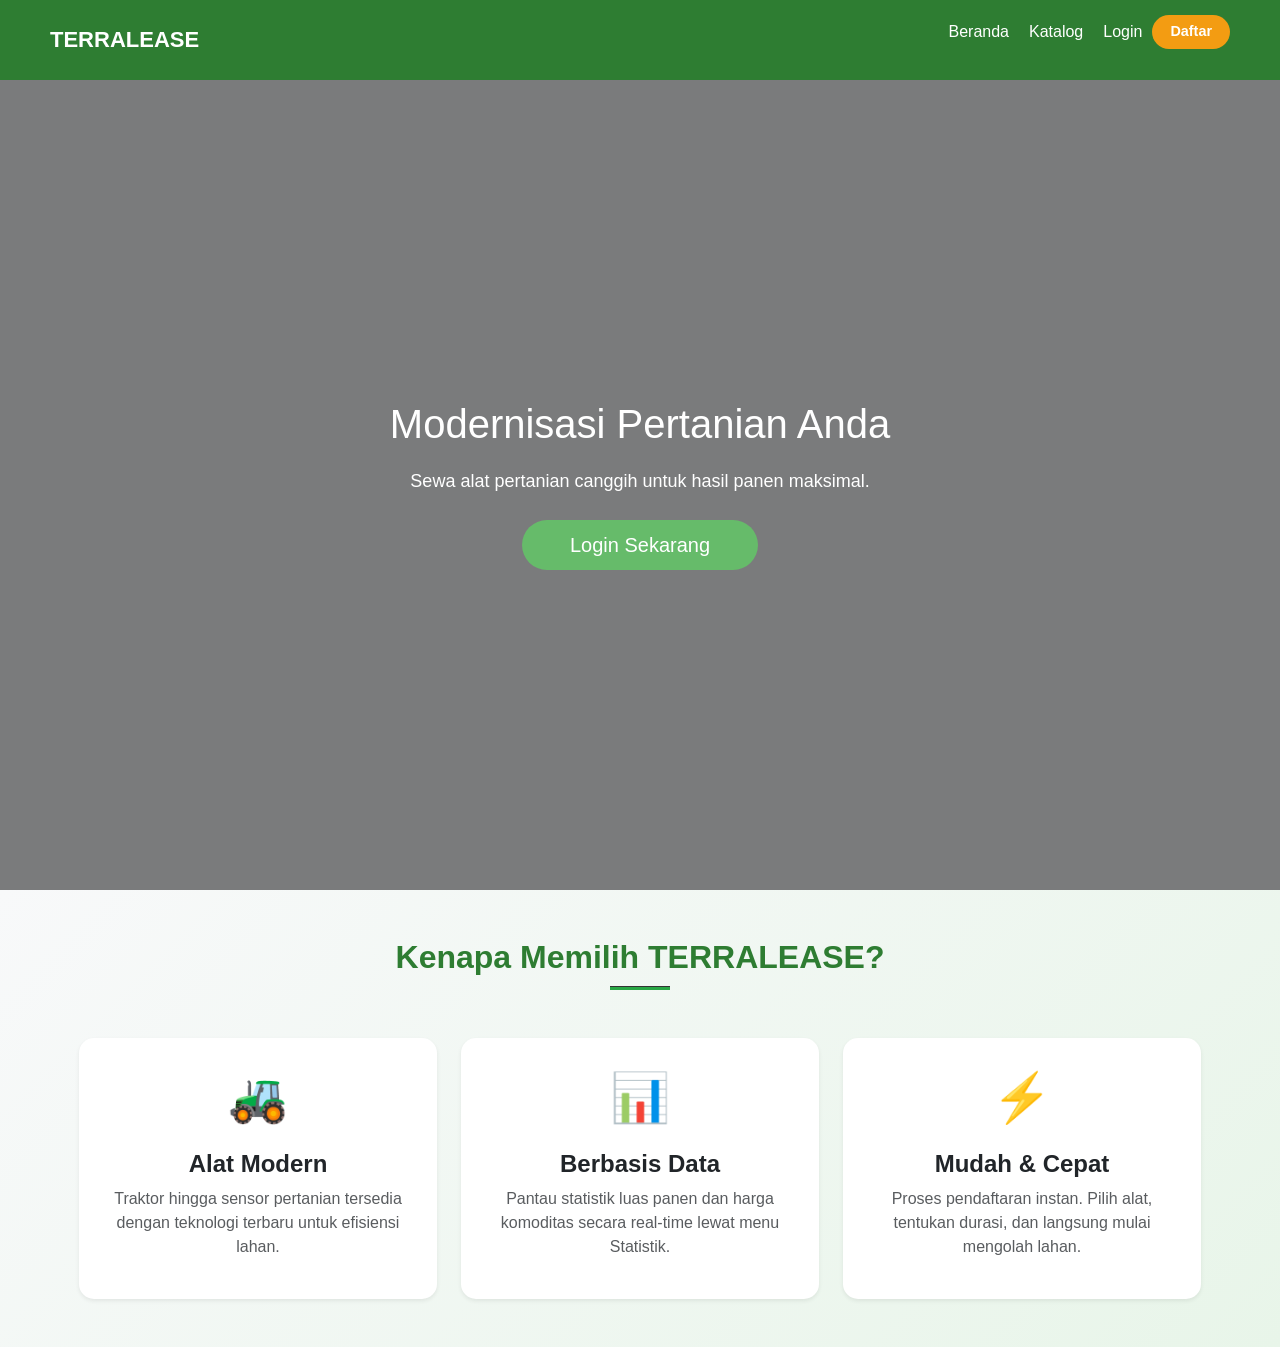
<file: api/index.html>
<!DOCTYPE html>
<html lang="id">
<head>
    <meta charset="UTF-8">
    <meta name="viewport" content="width=device-width, initial-scale=1.0">
    <title>TERRALEASE - Beranda</title>
    <link href="https://cdn.jsdelivr.net/npm/bootstrap@5.3.3/dist/css/bootstrap.min.css" rel="stylesheet">
    <link rel="stylesheet" href="style.css">
</head>
<body>

    <header>
        <nav>
            <div class="logo">TERRALEASE</div>
            <ul id="nav-menu">
                <li><a href="index.html">Beranda</a></li>
                <li><a href="daftar_alat.php" id="link-katalog">Katalog</a></li>
                <li id="auth-section" style="display: flex; align-items: center; gap: 10px;">
                    <a href="login.php" style="color: white; text-decoration: none; font-weight: 500;">Login</a>
                    <a href="register.php" style="background: #f39c12; color: white; padding: 6px 18px; border-radius: 20px; text-decoration: none; font-weight: 600; font-size: 0.9rem;">Daftar</a>
                </li>
            </ul>
        </nav>
    </header>
    
    <section class="hero">
        <div class="hero-content text-center">
            <h1>Modernisasi Pertanian Anda</h1>
            <p id="hero-greeting">Sewa alat pertanian canggih untuk hasil panen maksimal.</p>
            <div class="mt-4">
                <a href="login.php" id="btn-akses" class="btn btn-success btn-lg px-5">Login Sekarang</a>
            </div>
        </div>
    </section>

    <section class="py-5" style="background: linear-gradient(135deg, #f8f9fa 0%, #e8f5e9 100%);">
        <div class="container">
            <div class="text-center mb-5">
                <h2 class="fw-bold" style="color: #2e7d32;">Kenapa Memilih TERRALEASE?</h2>
                <hr style="width: 60px; height: 4px; background: #28a745; margin: 10px auto; opacity: 1;">
            </div>
            
            <div class="row g-4">
                <div class="col-md-4">
                    <div class="card h-100 border-0 shadow-sm text-center p-4">
                        <div class="mb-3"><span style="font-size: 3rem;">🚜</span></div>
                        <h4 class="fw-bold">Alat Modern</h4>
                        <p class="text-muted">Traktor hingga sensor pertanian tersedia dengan teknologi terbaru untuk efisiensi lahan.</p>
                    </div>
                </div>
                <div class="col-md-4">
                    <div class="card h-100 border-0 shadow-sm text-center p-4">
                        <div class="mb-3"><span style="font-size: 3rem;">📊</span></div>
                        <h4 class="fw-bold">Berbasis Data</h4>
                        <p class="text-muted">Pantau statistik luas panen dan harga komoditas secara real-time lewat menu Statistik.</p>
                    </div>
                </div>
                <div class="col-md-4">
                    <div class="card h-100 border-0 shadow-sm text-center p-4">
                        <div class="mb-3"><span style="font-size: 3rem;">⚡</span></div>
                        <h4 class="fw-bold">Mudah & Cepat</h4>
                        <p class="text-muted">Proses pendaftaran instan. Pilih alat, tentukan durasi, dan langsung mulai mengolah lahan.</p>
                    </div>
                </div>
            </div>
        </div>
    </section>

    <style>
        .card:hover {
            transform: translateY(-10px);
            box-shadow: 0 10px 20px rgba(40, 167, 69, 0.2) !important;
            border-bottom: 4px solid #28a745 !important;
        }
        nav ul { align-items: center; }
    </style>

    <script>
        const authSection = document.getElementById('auth-section');
        const heroGreeting = document.getElementById('hero-greeting');
        const btnAkses = document.getElementById('btn-akses');
        const linkKatalog = document.getElementById('link-katalog');

        fetch('Proses/check_session.php')
            .then(response => response.json())
            .then(data => {
                if (data.loggedIn) {
                    // Sudah login — ubah navbar dan hero
                    authSection.innerHTML = `
                        <span style="color: white;">Halo, <strong>${data.username}</strong></span>
                        <a href="Proses/logout.php" style="background: #e74c3c; color: white; padding: 6px 18px; border-radius: 20px; text-decoration: none; font-weight: 600; font-size: 0.9rem;">Logout</a>
                    `;
                    heroGreeting.innerHTML = `Halo <strong>${data.username}</strong>, siap untuk mengolah lahan hari ini?`;
                    btnAkses.textContent = "Lihat Katalog Alat";
                    btnAkses.href = "daftar_alat.php";
                } else {
                    // Belum login — proteksi katalog
                    const proteksiAkses = (e) => {
                        e.preventDefault();
                        alert("Silahkan Login atau Daftar akun terlebih dahulu!");
                        window.location.href = "login.php";
                    };
                    btnAkses.addEventListener('click', proteksiAkses);
                    linkKatalog.addEventListener('click', proteksiAkses);
                }
            })
            .catch(err => console.error("Error check session:", err));
    </script>

    <script src="https://cdn.jsdelivr.net/npm/bootstrap@5.3.3/dist/js/bootstrap.bundle.min.js"></script>
</body>
</html>

 <!-- pancingan build terakhir -->
</file>
<file: api/style.css>
/* RESET */
*{
margin:0;
padding:0;
box-sizing:border-box;
font-family:'Segoe UI', sans-serif;
}

body{
background:#f4f6f9;
color:#333;
}

/* HEADER */
header{
background:#2e7d32;
padding:15px 50px;
position:sticky;
top:0;
z-index:100;
}

nav{
display:flex;
justify-content:space-between;
align-items:center;
}

.logo{
color:white;
font-size:22px;
font-weight:bold;
}

nav ul{
list-style:none;
display:flex;
gap:20px;
}

nav a{
text-decoration:none;
color:white;
font-weight:500;
transition:0.3s;
}

nav a:hover{
color:#c8e6c9;
}


/* HERO */
.hero{
height:90vh;
background:linear-gradient(rgba(0,0,0,0.5), rgba(0,0,0,0.5)),
url('https://i.pinimg.com/1200x/9f/87/fc/9f87fc902ad84f7fdece2e7b4a0a9b85.jpg');
background-size:cover;
background-position:center;
display:flex;
justify-content:center;
align-items:center;
text-align:center;
color:white;
}

.hero-content h1{
font-size:40px;
margin-bottom:20px;
}

.hero-content p{
margin-bottom:25px;
font-size:18px;
}


/* BUTTON */
.btn{
background:#66bb6a;
padding:10px 20px;
color:white;
text-decoration:none;
border-radius:25px;
transition:0.3s;
border:none;
}

.btn:hover{
background:#43a047;
}


/* KATALOG */
#katalog{
display:none;
padding:60px 10%;
text-align:center;
}

#katalog h2{
margin-bottom:40px;
color:#2e7d32;
}

/* Perbaikan Kolom Katalog */
.row.g-4 > [class*='col-'] {
    display: block !important;
}

.card {
    display: flex !important;
    flex-direction: column !important;
    width: 100% !important;
}

/* CARD */
.card{
background:white;
border-radius:15px;
overflow:hidden;
box-shadow:0 4px 10px rgba(0,0,0,0.1);
transition:0.3s;
height:100%;
}

.card:hover{
transform:translateY(-5px);
}


/* IMAGE CARD */
.card-img-top{
width:100%;
height:250px;
object-fit:cover;
}


/* CARD CONTENT */
.card-body{
padding:15px;
}

.card-body h5,
.card-body h3{
margin-bottom:10px;
}

.card-body p{
margin-bottom:8px;
}

.card-body .btn{
width:100%;
}


/* RESERVASI */
#reservasi{
display:none;
background:#e8f5e9;
padding:60px 10%;
text-align:center;
}

#reservasi h2{
margin-bottom:30px;
}

form{
display:flex;
flex-direction:column;
gap:15px;
max-width:400px;
margin:auto;
}

input, select{
padding:12px;
border-radius:8px;
border:1px solid #ccc;
}

button{
padding:12px;
border-radius:8px;
border:none;
background:#2e7d32;
color:white;
cursor:pointer;
}

button:hover{
background:#1b5e20;
}

#pesan{
margin-top:20px;
font-weight:bold;
}

/* SPACING CARD */
.row {
    display: flex !important;
    flex-wrap: wrap !important;
    margin-right: -15px !important;
    margin-left: -15px !important;
}

/* DETAIL ALAT */
#harga{
font-size:22px;
font-weight:bold;
color:#2e7d32;
}

/* RESPONSIVE */
@media(max-width:992px){
.card-img-top{
height:200px;
}
}

@media(max-width:768px){
.card-img-top{
height:180px;
}
}

/* 1. Paksa Grid Bootstrap untuk bekerja (Menyamping) */
.row.g-0 {
    display: flex !important;
    flex-wrap: wrap !important;
    width: 100% !important;
    margin: 0 !important;
}

/* 2. Pastikan kolom kiri dan kanan membagi layar 50:50 */
.col-md-6 {
    flex: 0 0 auto !important;
    width: 50% !important;
}

/* 3. Perbaikan Gambar Detail */
#gambarAlat {
    width: 100% !important;
    height: auto !important;
    max-height: 400px !important;
    object-fit: contain !important;
    display: block;
}

/* 4. Reset aturan kartu khusus untuk halaman detail */
.card-body {
    height: auto !important;
    width: 100% !important;
}

/* 5. Supaya tombol di detail tidak selebar layar (opsional agar rapi) */
.col-md-6 .btn {
    width: auto !important;
    padding-left: 30px !important;
    padding-right: 30px !important;
}

/* 6. Responsif: Jika di HP, tumpuk kembali ke bawah */
@media (max-width: 767px) {
    .col-md-6 {
        width: 100% !important;
    }
    .row.g-0 {
        flex-direction: column !important;
    }
}
</file>
